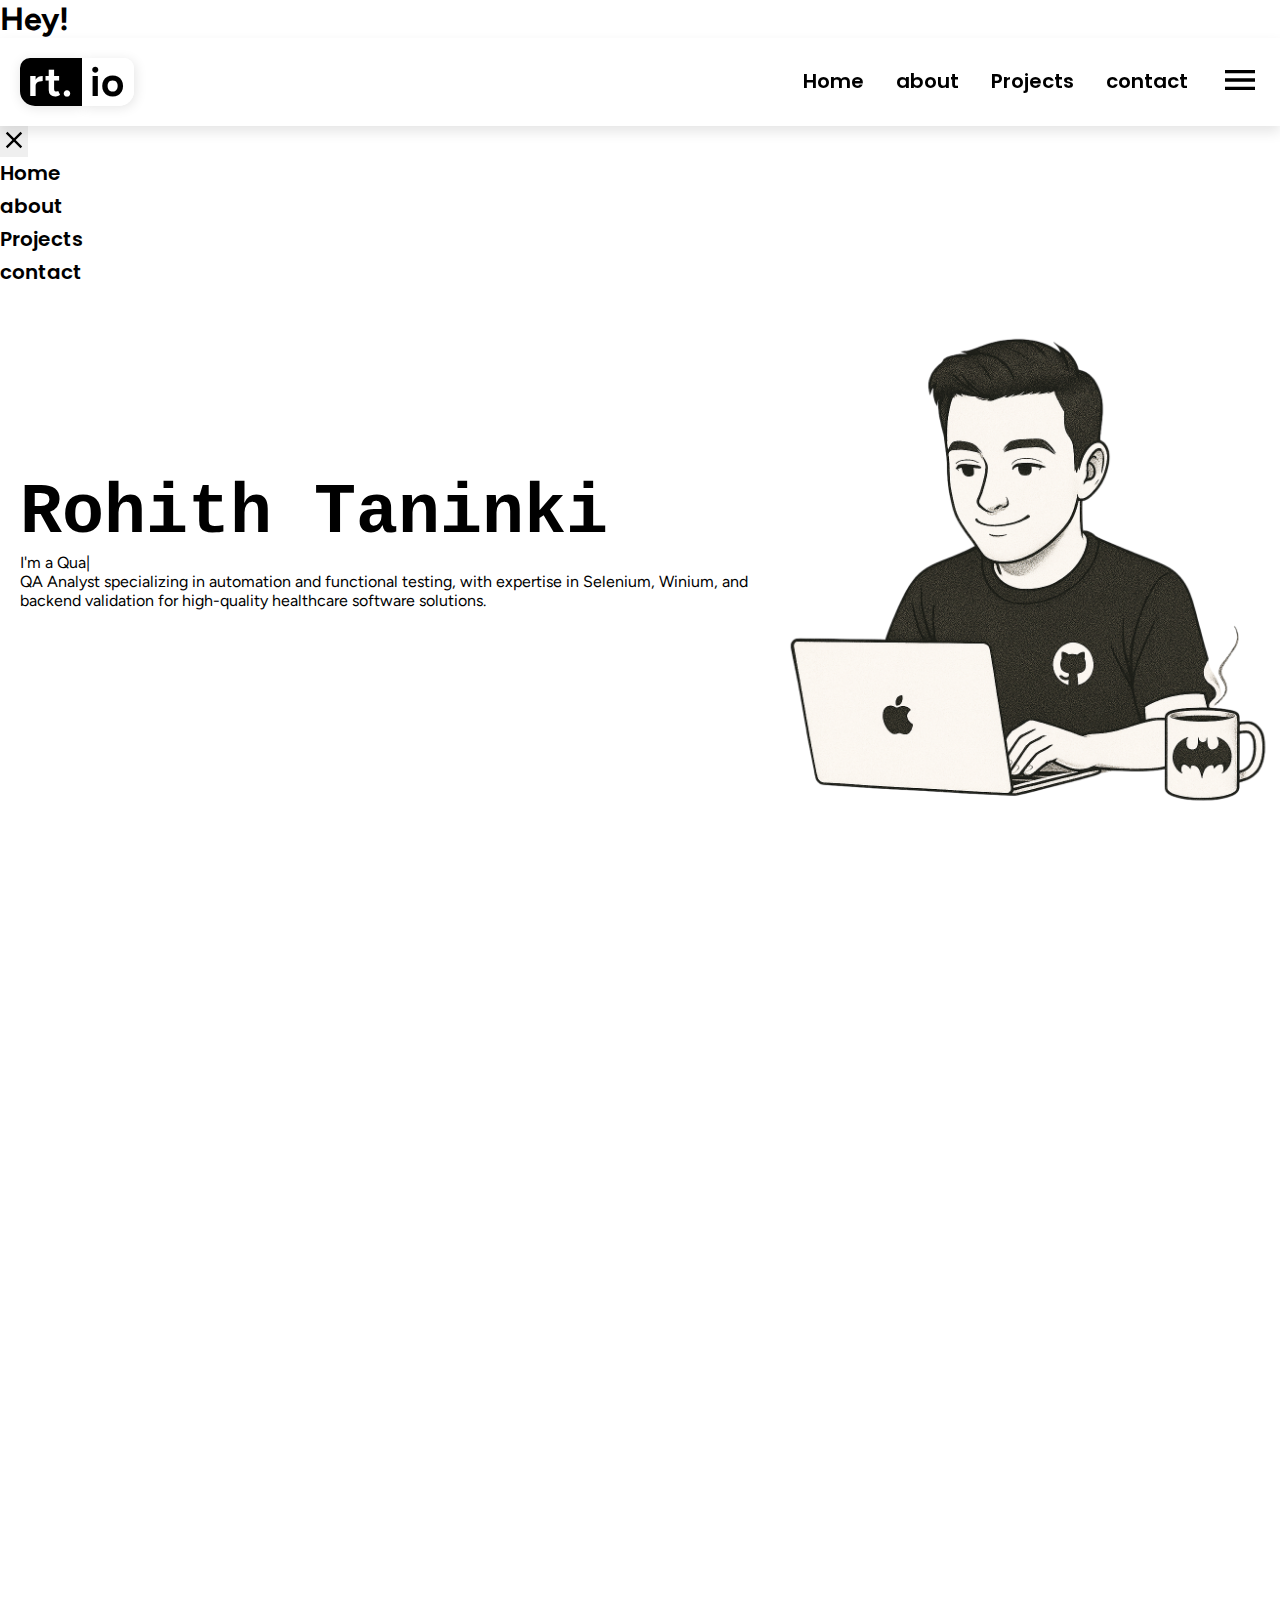
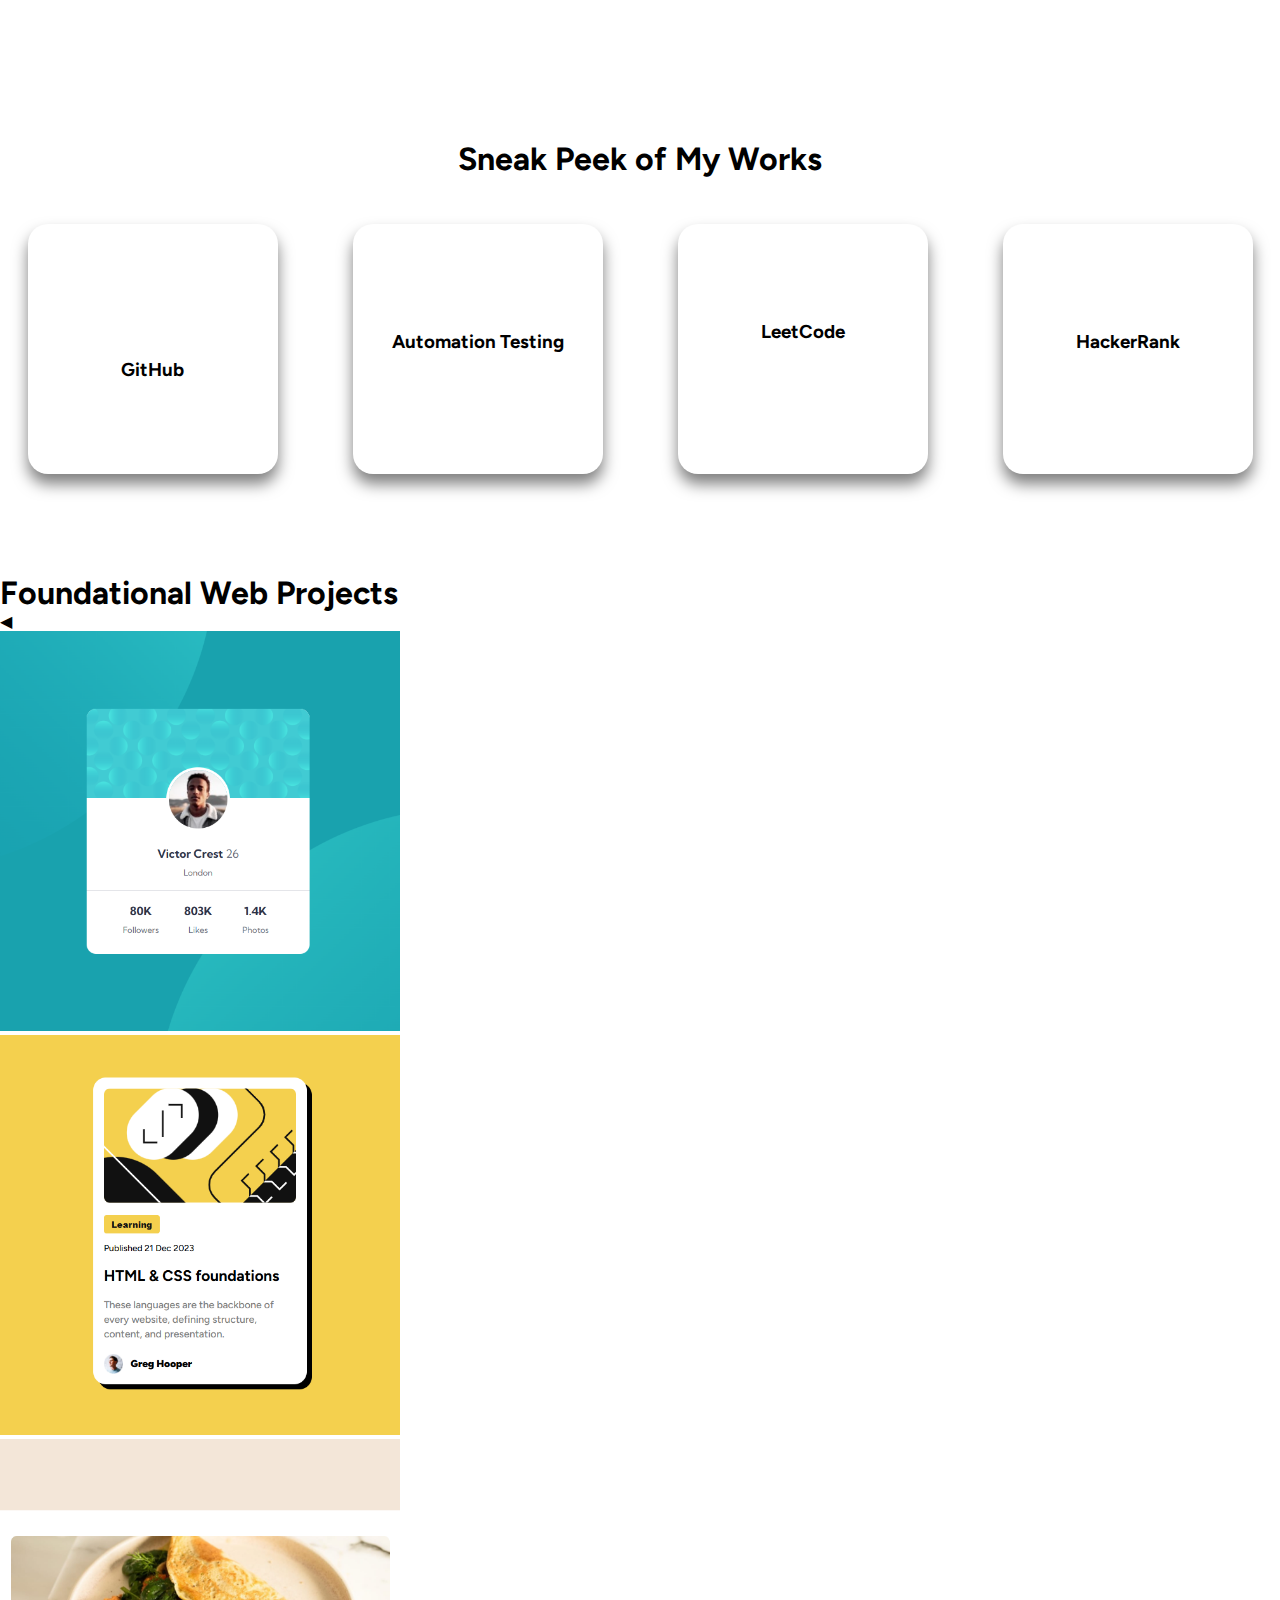
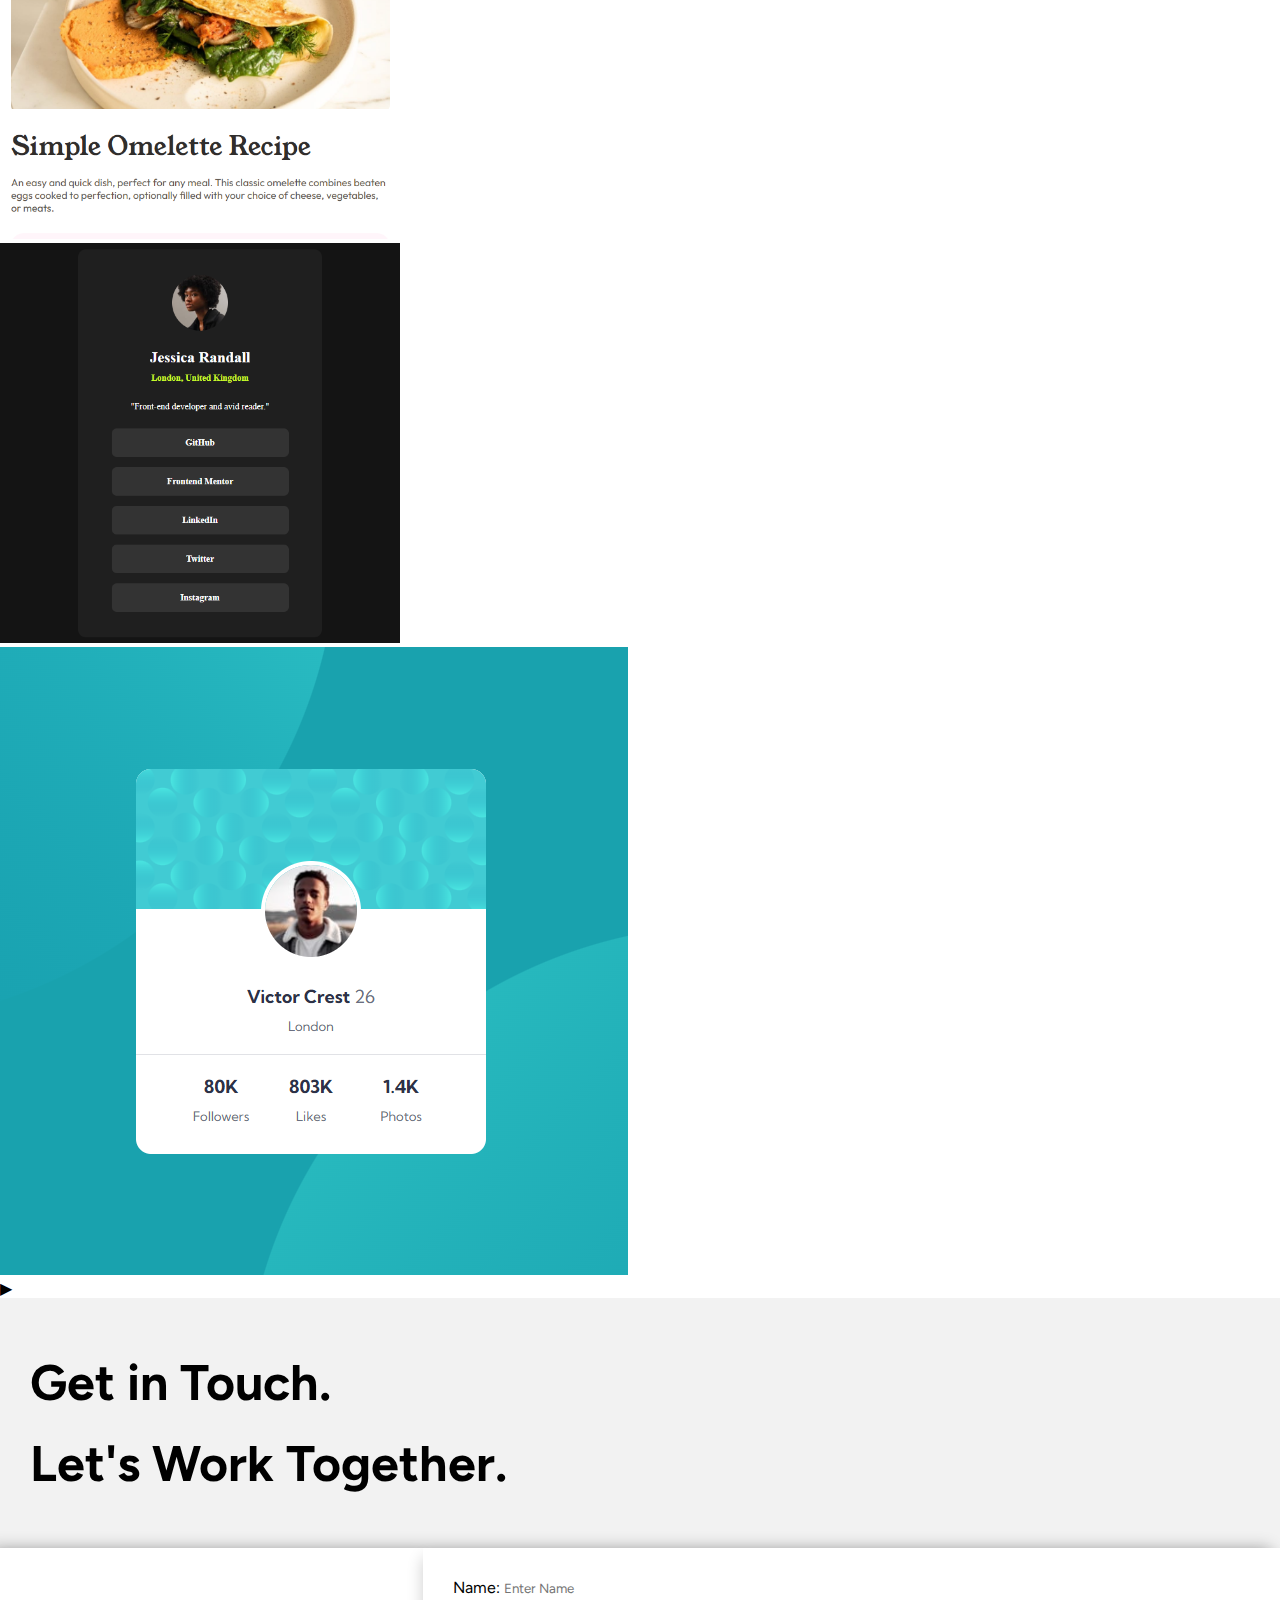
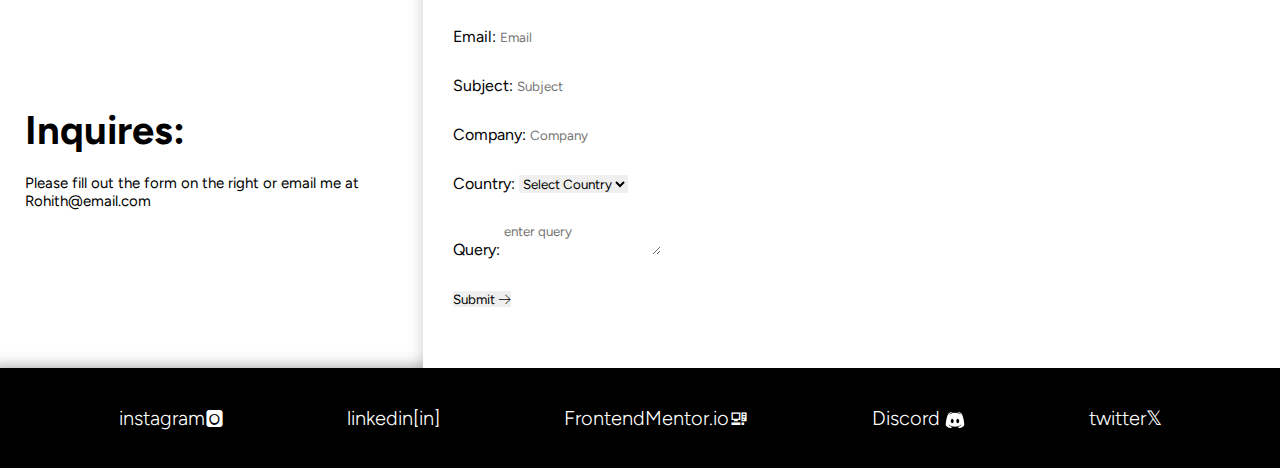
<file: index.html>
<!DOCTYPE html>
<html lang="en">

<head>
    <meta charset="UTF-8">
    <meta name="viewport" content="width=device-width, initial-scale=1.0">
    <title>rt.io</title>
    <link rel="shortcut icon" href="RT-1.ico" type="image/x-icon">
    <link rel="stylesheet" href="style.css">
    <script src="app.js"></script>
    <link rel="preload" as="image" href="pexels-pixabay-33545.jpg">
</head>

<body>
    <div class="introk">
        <div class="introka">
            <h1 class="introtext"></h1>
            <h1 class="introtext1"></h1>
        </div>
    </div>
    <div class="mainhead">
            <!-- <div class="introa">
        </div>
        <div class="introb">
        </div>
        <a href="#" class="rta">
            <H1><span class="name">rt.</span><span class="io">io</span></H1>
        </a> -->
        </div>
        <div class="header">
            <div class="lefth">
                <a href="#" class="rt">
                    <H1><span class="name">rt.</span><span class="io">io</span></H1>
                </a>
            </div>
            <div class="righth">
                <div class="home">
                    <div class="h-a"><a href="#" class="home1">Home</a></div>
                    <div class="h-b"></div>
                </div>
                <div class="about">
                    <div class="h-a"> <a href="#" class="about11">about</a></div>
                    <div class="h-b"></div>
                </div>
                <div class="pf">
                    <div class="h-a"><a href="#" class="pf1">Projects</a></div>
                    <div class="h-b"></div>
                </div>
                <div class="contact">
                    <div class="h-a"><a href="#" class="contact1">contact</a></div>
                    <div class="h-b"></div>
                </div>
                <div class="toggle" onclick="showSlideBar()">
                    <svg xmlns="http://www.w3.org/2000/svg" height="40px" viewBox="0 -960 960 960" width="40px"
                        fill="#E0000">
                        <path d="M120-240v-80h720v80H120Zm0-200v-80h720v80H120Zm0-200v-80h720v80H120Z" />
                    </svg>
                </div>
            </div>
        </div>

    </div>
    <div class="righthexp">
        <div class="close">
            <button class="close" onclick="closeSlideBar()">
                <svg xmlns="http://www.w3.org/2000/svg" height="28px" viewBox="0 -960 960 960" width="28px"
                    fill="#E0000">
                    <path
                        d="m256-200-56-56 224-224-224-224 56-56 224 224 224-224 56 56-224 224 224 224-56 56-224-224-224 224Z" />
                </svg></button>
        </div>
        <div class="home1q">
            <div class="h-a"><a href="#" class="home1">Home</a></div>
            <div class="h-b"></div>
        </div>
        <div class="about11q">
            <div class="h-a"> <a href="#" class="about11">about</a></div>
            <div class="h-b"></div>
        </div>
        <div class="pf1q">
            <div class="h-a"><a href="#" class="pf1">Projects</a></div>
            <div class="h-b"></div>
        </div>
        <div class="contact1q">
            <div class="h-a"><a href="#" class="contact1">contact</a></div>
            <div class="h-b"></div>
        </div>
    </div>
    <div class="con1">
        <div class="con">
            <div class="name">
                <H1>Rohith Taninki</H1>
            </div>
            <div class="role">
                <p>I'm a<span class="typed-text"></span><span class="cursor">|</span></p>
            </div>
            <div class="desc">
                <p>
                    QA Analyst specializing in automation and functional testing, with expertise in Selenium, Winium,
                    and backend validation for high-quality healthcare software solutions.
                </p>
                <!-- <p>
                    repudiandae dolore illum nisi,ad repellat, eaque est? Necessitatibus magni ducimus
                </p>
                <p>
                    hic ratione impedit
                    exercitationem quibusdam?
                </p> -->
            </div>
        </div>
        <div class="con2">
            <img src="avatar2.png" alt="ava" class="img232">
        </div>
    </div>
    <!-- <div class="m">
        <button class="music">
            <span class="music1">🎵</span>
            <span class="nomusic">🔇</span>
        </button>
    </div>
    </span></button>
    <audio pause onclick="click" autoplay>
        <source src="Sunshine.mp3" type="audio/mp3">
    </audio> -->
    <div class="centerwrap">
        <div class="con3">
            <div class="about1">
                <div class="a12">
                    <div class="a121">
                        <img src="img12.png" alt="img12" class="img12">
                    </div>
                    <div class="a122">
                        <ul>
                            <li><b>Name : </b> Rohith T</li>
                            <li><b>Profile : </b> SDET </li>
                            <li><b>Email : </b> Rohith@email.com</li>
                            <li><b>Phone : </b> 99999999</li>
                        </ul>
                    </div>
                </div>
                <div class="a13">
                    <H2>Skills</H2>
                    <ul>
                        <ul class="skills">
                            <li class="c1">
                                <div class="s1">Java</div>
                                <div class="bar">
                                    <div class="fill java" style="--target-width: 80%"></div>
                                </div>
                            </li>
                            <li class="c1">
                                <div class="s1">Web Dev</div>
                                <div class="bar">
                                    <div class="fill web" style="--target-width: 65%"></div>
                                </div>
                            </li>
                            <li class="c1">
                                <div class="s1">AWS</div>
                                <div class="bar">
                                    <div class="fill aws" style="--target-width: 55%"></div>
                                </div>
                            </li>
                            <li class="c1">
                                <div class="s1">Python</div>
                                <div class="bar">
                                    <div class="fill python" style="--target-width: 60%"></div>
                                </div>
                            </li>
                            <li class="c1">
                                <div class="s1">Selenium</div>
                                <div class="bar">
                                    <div class="fill sel" style="--target-width: 70%"></div>
                                </div>
                            </li>
                        </ul>
                    </ul>
                </div>
            </div>
            <div class="about2">
                <div class="a2h">
                    <h2>About Me</h2>
                </div>
                <div class="a2details">
                    <p>Lorem ipsum dolor sit amet, consectetur adipiscing elit. Donec auctor enim neque, quis ornare elit pharetra id. Sed risus enim, porta ac felis id, convallis volutpat ex. Curabitur porta orci vitae dictum tincidunt. Sed condimentum et quam placerat iaculis. Maecenas neque sapien, interdum vel nunc vitae, tincidunt euismod risus. Etiam dolor nisi, ultrices id velit non, blandit efficitur justo. Nulla et faucibus magna, vel semper nibh. Quisque elementum tortor vitae arcu elementum condimentum. Quisque gravida ornare velit ac tempor. Fusce diam nunc, sollicitudin et nisl vel, lobortis rhoncus erat. Curabitur turpis augue, gravida sed felis eget, congue aliquam dolor.

Morbi quam tellus, elementum nec mauris quis, tristique pretium massa. Proin vulputate augue velit, eu posuere lectus lacinia vitae. Quisque urna mi, vehicula nec tempus sit amet, ultrices sed eros. Ut velit purus, ullamcorper et sapien non, molestie finibus ligula. Vestibulum tempus id velit sit amet rhoncus. Nam non magna non eros facilisis posuere. Phasellus pellentesque nisi tempus nunc volutpat cursus. Ut placerat vel ex id facilisis. Fusce nec lacinia odio, cursus dapibus purus. Vivamus pretium nec lacus ut venenatis. Nullam tristique condimentum ante non rutrum. Nullam a odio ut quam condimentum sagittis at at arcu. Nam sollicitudin viverra nisl, sed rhoncus quam rhoncus vel.</p>
                    <br>
                    <p>
                        My portfolio reflects a mix of real-time project work and personal upskilling initiatives. Each
                        project,certication showcases my problem-solving mindset, detail-oriented approach, and drive to
                        continuously evolve as a Quality Engineer.
                    </p>
                </div>
            </div>
        </div>
    </div>
    <!-- <div class="resume">
        <div class="headresume"><H2>Resume</H2>
        <br><p>Lorem ipsum dolor sit amet consectetur adipisicing.</p>
        </div>
        <div class="mid">
            <div class="mid1">
                <p> Lorem ipsum dolor sit amet consectetur adipisicing elit. Aperiam aliquid harum maxime molestias magnam itaque saepe veritatis id ut accusantium perspiciatis labore aliquam autem, magni necessitatibus et doloremque inventore quidem. </p>
            </div>
            <div class="mid2">
                <p>Lorem ipsum dolor sit amet consectetur adipisicing elit. Cum corporis mollitia corrupti tempore laudantium veniam magnam aut aliquam voluptas perspiciatis ad eius veritatis, sequi doloribus quibusdam consectetur a atque obcaecati!</p>
            </div>
        </div> -->
    </div>
    <div class="doing">
        <h1>Sneak Peek of My Works</h1>
    </div>
    <div class="works">
        <a href="https://github.com/Rohith218?tab=repositories" target="_blank">
            <div class="ablock">
                <h3>GitHub</h3>
                <p class="w1">
                    Check out my GitHub Account.</p>
            </div>
        </a>
        <a href="https://github.com/Rohith218/E_Commerce_Testing" target="_blank">
            <div class="bblock">
                <h3>Automation Testing</h2>
                    <p class="w1">
                        Explore my hands-on automation projects showcasing real-time test execution
                    </p>
            </div>
        </a>
        <a href="https://leetcode.com/u/Rohith600673/" target="_blank">
            <div class="cblock">
                <h3>LeetCode</h2>
                    <p class="w1">
                        Solved over 150 LeetCode problems, reflecting my consistent interest in problem-solving and
                        coding.
                        Navigate to my LeetCode profile.
                    </p>
            </div>
        </a>
        <a href="https://www.hackerrank.com/profile/Rohithtaninki01" target="_blank">
            <div class="dblock">
                <h3>HackerRank</h2>
                    <p class="w1">
                        Certified by HackerRank in technical areas including Problem Solving and SQL.
                        Explore my certifications here.
                    </p>
            </div>
        </a>
    </div>
    <div class="wpagehead">
        <div class="whead">
            <h1>Foundational Web Projects</h1>
        </div>
        <div class="webpages">
            <div class="bleft">◀</div>
            <div class="p1">
                <a href="https://rohith218.github.io/profile-card-fem/" target="_blank"><img src="./p1.png" alt=""></a>
            </div>
            <div class="p2"><a href="https://rohith218.github.io/Blog-Preview/" target="_blank"><img src="./p2.png"
                        alt=""></a></div>
            <div class="p3"><a href="https://rohith218.github.io/Recipe-page/" target="_blank"><img src="./p3.png"
                        alt=""></a></div>
            <div class="p4"><a href="https://social-links-profile123.netlify.app/" target="_blank"><img src="./p4.png"
                        alt=""></a></div>
            <div class="p5"><a href="https://rohith218.github.io/profile-card-fem/" target="_blank"><img src="p1.png"
                        alt=""></a></div>
            <div class="bright">▶</div>
        </div>
    </div>
    <div class="inq">
        <div class="c1111">
            <h4>Get in Touch.</h4>
            <h4>Let's Work Together.</h4>
        </div>
        <div class="c21">
            <div class="c211">
                <h3>Inquires:</h3>
                <p class="c211p">
                    Please fill out the form on the right or email me at
                    Rohith@email.com
                </p>
            </div>
            <div class="c212">
                <form action="https://api.web3forms.com/submit" method="POST">
                    <input type="hidden" name="access_key" value="37c6fa56-dd09-4ba2-afe3-ac3a3e678de8">
                    <div class="form-group">
                        <label for="name">Name:</label>
                        <input type="text" placeholder="Enter Name" id="name" name="name" required>
                    </div>
                    <div class="form-group">
                        <label for="email">Email:</label>
                        <!-- <input type="text" placeholder="Email"> -->
                        <input type="email" name="Email" placeholder="Email" id="Email" required>
                    </div>
                    <div class="form-group">
                        <label for="Subject">Subject:</label>
                        <input type="text" placeholder="Subject" id="Subject" name="Subject">
                    </div>
                    <div class="form-group">
                        <label for="Company: ">Company:</label>
                        <input type="text" placeholder="Company" id="Company" name="Company">
                    </div>
                    <div class="form-group">
                        <label for="Country"> Country:</label>
                        <select name="Country" id="Country" required>
                            <option value="" class="s12" disabled selected>Select Country</option>
                            <option value="India">India</option>
                            <option value="USA">USA</option>
                            <option value="Canada">Canada</option>
                        </select>
                    </div>
                    <div class="form-group">
                        <label for="Query:">Query:</label>
                        <textarea name="Query" id="Query" placeholder="enter query"></textarea>
                    </div>
                    <div class="form-group" id="sbutton">
                        <!-- <input type="button" value="Submit 🡢"> -->
                        <button type="submit" id="sbutton">Submit 🡢</button>
                    </div>
                </form>
            </div>
        </div>
    </div>
    <!-- <div class="projects">
        <div class="p1">
            <a href="https://rohith218.github.io/profile-card-fem/"><img src="./p1.png" alt=""></a>
        </div>
        <div class="p2"><a href="https://rohith218.github.io/Blog-Preview/"><img src="./p2.png" alt=""></a></div>
        <div class="p3"><a href="https://rohith218.github.io/Recipe-page/"><img src="./p3.png" alt=""></a></div>
        <div class="p4"><a href="https://social-links-profile123.netlify.app/"><img src="./p4.png" alt=""></a></div>
    </div>  -->
    <div class="footer">
        <div class="insta"><a href="https://www.instagram.com/rohith_taninki/"
                target="/_blank">instagram<span>🅾</span></a></div>
        <div class="link"><a href="https://www.linkedin.com/in/rohith-t-9248311a0/"
                target="/_blank">linkedin<span>[in]</span></a>
        </div>
        <div class="twit"><a href="https://www.frontendmentor.io/profile/Rohith218"
                target="/_blank">FrontendMentor.io<span>🖳</span></a></div>
        <div class="dis"><a href="https://www.Discord.com/" target="/_blank">Discord<span> <img src="./dc.jpg"
                        alt="Discord" style="width: 1em; height: 1em; vertical-align: middle;"></span></a></div>
        <div class="twit"><a href="https://x.com" target="/_blank">twitter<span>𝕏</span></a></div>
    </div>
</body>


</html>
</file>
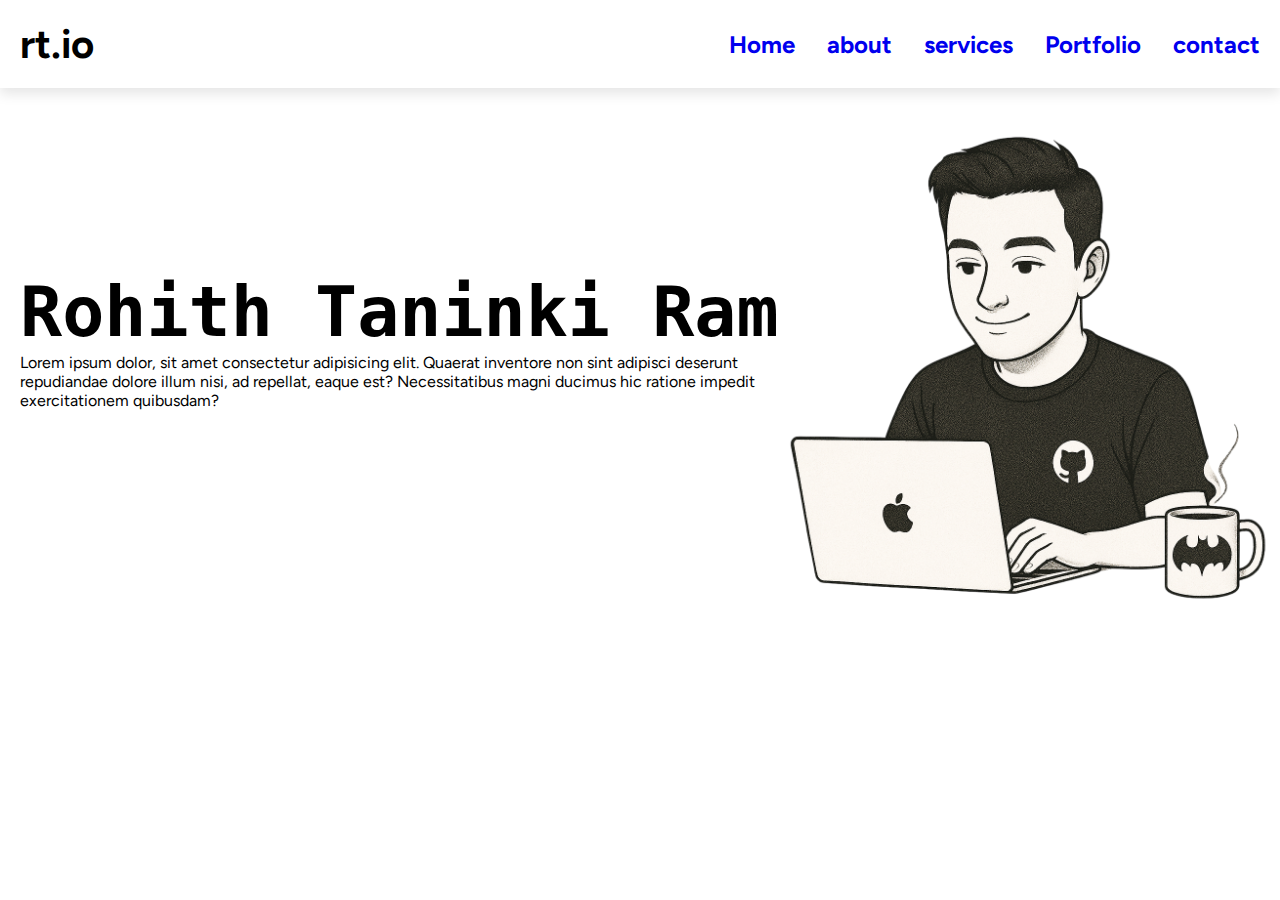
<file: about.html>
<!DOCTYPE html>
<html lang="en">

<head>
    <meta charset="UTF-8">
    <meta name="viewport" content="width=device-width, initial-scale=1.0">
    <title>rt.io/about</title>
    <link rel="shortcut icon" href="RT-1.ico" type="image/x-icon">
    <link rel="stylesheet" href="style.css">
</head>

<body>
    <div class="header">
        <div class="lefth">
            <a href="#" class="rt">
                <H1><span class="c">rt.</span><span class="b">io</span></H1>
            </a>
        </div>
        <div class="righth">
            <a href="/index.html" class="home">
                <h2>Home</h2>
            </a>
            <a href="/about.html" class="about">
                <h2>about</h2>
            </a>
            <a href="#" class="services">
                <h2>services</h2>
            </a>
            <a href="#" class="pf">
                <h2>Portfolio</h2>
            </a>
            <a href="#" class="contact">
                <h2>contact</h2>
            </a>
        </div>
    </div>
    <div class="con1">
        <div class="con">
            <div class="name">
                <H1>Rohith Taninki Ram</H1>
            </div>
            <div class="desc">
                Lorem ipsum dolor, sit amet consectetur adipisicing elit.
                 Quaerat inventore non sint adipisci deserunt <br>
                repudiandae dolore illum nisi,
                 ad repellat, eaque est? Necessitatibus magni ducimus hic ratione impedit <br>
                exercitationem quibusdam?
            </div>
        </div>
        <div class="con2">
            <img src="avatar2.png" alt="ava">
        </div>
    </div>
</body>
</html>
</file>
<file: style.css>
@import url('https://fonts.googleapis.com/css2?family=Figtree:ital,wght@0,300..900;1,300..900&family=Rubik:ital,wght@0,300..900;1,300..900&display=swap');
@import url('https://fonts.googleapis.com/css2?family=Montserrat:wght@500;600;700&display=swap');
@import url('https://fonts.googleapis.com/css2?family=Poppins:wght@500;600;700&display=swap');

* {
    margin: 0;
    padding: 0;
    border: 0;
    box-sizing: border-box;
    font-family: "Figtree", sans-serif;
}

.header {
    /* width: 100vw; */
    display: flex;
    justify-content: space-between;
    position: sticky;
    top: 0;
    z-index: 1000;
    background-color: white;
    box-shadow: 0 6px 12px rgba(0, 0, 0, 0.1);
    flex-wrap: wrap;
}

.righth,
.lefth {
    display: flex;
    flex-direction: row;
    padding: 20px 20px;
    flex-wrap: wrap;
}

.righth {
    align-items: center;
    gap: 32px;
}

.home1,
.about11,
.services1,
.pf1,
.contact1 {
    color: black;
    font-size: 20px;
    font-weight: 600;
    font-family: 'Poppins', sans-serif;
}

.h-b {
    width: 0%;
    height: 3px;
    background-color: black;
    opacity: 0;
}

.home:hover .h-b,
.about:hover .h-b,
.services:hover .h-b,
.pf:hover .h-b,
.contact:hover .h-b {
    animation: line 0.5s ease forwards;
}

@keyframes line {
    to {
        opacity: 1;
        width: 100%;
    }
}

.rt {
    color: black;
    font-size: 20px;
}

.rt .name,
.rt .io {
    background-color: black;
    color: white;
    padding: 0px 8px 0px 8px;
    border-radius: 10px 0px 0px 15px;
    letter-spacing: 1.5px;
    box-shadow: 0 2px 12px rgba(0, 0, 0, 0.1);
    transition: background-color 0.9s ease, color 0.9s ease;
}

.rt:hover .name {
    background-color: white;
    color: black;
}

.rt .io {
    border-radius: 0px 10px 15px 0px;
    background-color: white;
    color: black;
    box-shadow: 2px 2px 12px rgba(0, 0, 0, 0.1);
}

.rt:hover .io {
    background-color: black;
    color: white;
}

a {
    text-decoration: none;
}

.con {
    display: flex;
    flex-direction: column;
    justify-content: center;
    flex: 2;
    margin-left: 20px;
}

.con2 {
    flex: 1;
}

.con .name h1 {
    font-size: 70px;
    font-family: 'Roboto Mono', monospace;
}

.con1 {
    display: flex;
    flex-direction: row;
}

.con2 img {
    position: relative;
    top: 40px;
    height: 500px;
    width: 500px;
}

.centerwrap {
    display: flex;
    height: 100vh;
    justify-content: center;
    align-items: center;
}

.con3 {
    display: flex;
    flex-direction: row;
    height: auto;
    width: 1050px;
    box-shadow: 0 10px 15px rgba(0, 0, 0, 0.5);
}

.img12 {
    height: 200px;
    width: 200px;
    border-radius: 100%;
}

.about1,
.about2 {
    padding: 20px 20px;
    flex: 1;
}

.about1 {
    display: flex;
    flex-direction: column;
}

.a2h {
    padding-bottom: 20px;
}

.a121,
.a122 {
    padding: 10px;
}

.a12 {
    display: flex;
    flex-direction: row;
}

.a122 {
    padding: 40px 0px 40px 10px;
}

ul {
    list-style: none;
    line-height: 30px;
}

.a13 {
    padding-top: 20px;
    padding-left: 20px;
}

.a13 h3 {
    padding-bottom: 10px;
}

.a2h h2 {
    display: inline-block;
    border-bottom: 3px solid black;
}


.a13 {
    font-family: sans-serif;
}

.skills li {
    margin-bottom: 10px;
    font-weight: bold;
    font-size: 16px;
}

.bar {
    height: 8px;
    width: 70%;
    background-color: #e0e0e0;
    border-radius: 5px;
    margin-top: 6px;
    overflow: hidden;
}

.centerwrap {
    opacity: 0;
    transform: translateY(100px);

}

.centerwrap.active {
    animation: slideInUp 1s ease-out forwards;
}

@keyframes slideInUp {
    to {
        opacity: 1;
        transform: translateY(0);
    }
}

.fill {
    height: 100%;
    background-color: black;
    width: 0%;
    transition: width 0.3s ease;
    border-radius: 5px;
}

.fill.active {
    animation: fillAnim 2s ease forwards;
}

/* Different widths based on skill level
.java    { width: 85%; }
.web     { width: 65%; }
.aws     { width: 60%; }
.python  { width: 70%; }
.sel  { width: 75%; } */

@keyframes fillAnim {
    to {
        width: var(--target-width);
    }
}

.a2details p {
    /* max-height: 550px; */
    overflow: hidden;
}

.c1 {
    display: flex;
    /* flex-direction: row; */
    align-items: center;
}

.s1 {
    display: flex;
    flex: 1;
}

.resume {
    margin-top: 45px;
    display: flex;
    justify-content: center;
    align-items: center;
    flex-direction: column;
    border: 2px solid red;
}

.headresume {
    justify-content: center;
    align-items: center;
}

.mid {
    display: flex;
    flex-direction: row;
}

.resume {
    opacity: 0;
    transform: translateY(100px);
    animation: slidein 1s ease-out forwards;
}

@keyframes slidein {
    to {
        transform: translateY(0);
        opacity: 1;
    }
}

.works {
    margin-top: 45px;
    display: flex;
    flex-direction: row;
    justify-content: space-around;
    align-items: center;
    margin-bottom: 100px;
    gap: 20px;
}

.ablock,
.bblock,
.cblock,
.dblock {
    height: 250px;
    width: 250px;
    overflow: hidden;
    border-radius: 20px;
    padding: 10px;
    display: flex;
    justify-content: center;
    align-items: center;
    flex-direction: column;
    gap: 20px;
    box-shadow: 0 10px 15px rgba(0, 0, 0, 0.5);
    transition: background-color 0.7s ease, color 0.7s ease, box-shadow 0.7s ease;
}

.ablock h3,
.bblock h3,
.cblock h3,
.dblock h3 {
    transform: translateY(40px);
    transition: opacity 0.5s ease, transform 0.5s ease;
}

.ablock p,
.bblock p,
.cblock p,
.dblock p {
    opacity: 0;
    transform: translateY(20px);
    transition: opacity 0.5s ease, transform 0.5s ease;
}

.ablock:hover,
.bblock:hover,
.cblock:hover,
.dblock:hover {
    background-color: black;
    color: white;
    box-shadow: 0px 10px 15px grey;
}

.ablock:hover h3,
.bblock:hover h3,
.cblock:hover h3,
.dblock:hover h3,
.ablock:hover p,
.bblock:hover p,
.cblock:hover p,
.dblock:hover p {
    opacity: 1;
    transform: translateY(0);
}

.doing {
    margin-top: 45px;
    display: flex;
    justify-content: center;
    align-items: center;
    height: 40px;
    max-width: auto;
    font-family: 'Unbounded', sans-serif;
}

.works {
    /* width: 100vw; */
    /* overflow: hidden;
    padding: 20px 0px; */
    flex-wrap: wrap;
}

.works a {
    text-decoration: none;
    color: black;
}

.c1111 {
    height: 250px;
    align-content: center;
    padding-left: 30px;
    font-size: 50px;
    background-color: rgba(192, 192, 192, 0.2);
    transition: background-color 0.5s ease-in, color 0.5s ease-in;
}

.c1111 h4 {
    margin: 20px 0px;
}

.c21 {
    display: flex;
    flex-direction: row;
    box-shadow: -10px 0 15px rgba(0, 0, 0, 0.3);
}

.c212 {
    display: flex;
    flex-direction: column;
    flex-wrap: wrap;
}

.c212 .form-group {
    margin-bottom: 30px;
}

.c211 h3 {
    margin-bottom: 20px;
    font-size: 40px;
}

.c211 {
    flex: 1;
    display: flex;
    flex-direction: column;
    justify-content: center;
    font-size: 15px;
    padding-left: 25px;
    box-shadow: 0 10px 15px rgba(0, 0, 0, 0.2);
}

.c212 {
    flex: 2;
    padding: 30px;
    background-color: white;
    font-family: Arial, sans-serif;
    box-shadow: 0 10px 15px rgba(0, 0, 0, 0.2);
    /* padding-bottom: 100px; */
}

.footer {
    /* margin-top: 20px; */
    height: 100px;
    width: 100%;
    display: flex;
    justify-content: space-evenly;
    align-items: center;
    box-shadow: -10px 0 15px rgba(0, 0, 0, 0.4);
    font-size: 20px;
    font-weight: 300;
    background-color: black;
    /* Add this */
}

.footer div a {
    color: white;
    padding: 4px;
    border-radius: 8px;
    border: 1px solid transparent;
    transition: border 0.5s ease, border-radius 0.5s ease 1s;
}

.insta:hover a,
.link:hover a,
.fac:hover a,
.twit:hover a,
.dis:hover a {
    border-radius: 8px;
    border: 1px solid white;
    cursor: pointer;
    box-shadow: 2px 2px 6px rgba(255, 255, 255, 0.8);
}

.projects {
    margin-top: 20px;
    display: flex;
    max-width: 100vw;
    overflow-x: hidden;
    gap: 0px;
}

.p1,
.p2,
.p3,
.p4 {
    display: flex;
    flex-direction: row;
    flex: 1;
}

.p1 img,
.p2 img,
.p3 img,
.p4 img {
    width: 400px;
    height: 400px;
}

@media screen and (min-width:641px) and (max-width:800px) {
    * {
        transition: all 5s ease forwards;
    }

    .con2 img {
        position: relative;
        top: 40px;
        height: 350px;
        width: 350px;
    }

    .con .name h1 {
        font-size: 35px;
    }

    .con .desc p {
        font-size: 15px;
    }

    .about1 {
        display: flex;
        flex-direction: row;
    }

    .con3 {
        display: flex;
        flex-direction: column;
    }

    .a12 {
        display: flex;
        flex-direction: column;
    }

    .footer {
        height: 100px;
        width: 100%;
        display: flex;
        justify-content: space-evenly;
        align-items: center;
        box-shadow: -10px 0 15px rgba(0, 0, 0, 0.4);
        font-size: 15px;
        font-weight: 300;
        background-color: black;
    }

    .c21 {
        display: flex;
        flex-direction: column;
    }

    .c1111 {
        height: 250px;
        align-content: center;
        padding-left: 20px;
        font-size: 25px;
        background-color: rgba(192, 192, 192, 0.2);
    }

    .c211p {
        display: none;
    }
}

@media screen and (min-width: 250px) and (max-width: 640px) {
    * {
        transition: all 0.1s ease forwards;
    }


    .home,
    .about,
    .services,
    .pf,
    .contact {
        display: none;
    }

    .toggle {
        display: flex;
        flex-direction: column;
        gap: 7px;
        padding: 8px;
        border: 3px solid transparent;
        border-radius: 12px;
        transition: border 0.3s ease, box-shadow 0.3s ease;
    }

    .toggle:hover {
        cursor: pointer;
        border-color: rgba(0, 0, 0, 1);
        box-shadow: 0 10px 15px rgba(0, 0, 0, 0.2);
    }

    .toggle span {
        width: 32px;
        height: 3px;
        background-color: black;
        border-radius: 105px;
    }

    .con2 img {
        position: relative;
        top: 40px;
        height: 250px;
        width: 250px;
    }

    .con .name h1 {
        font-size: 35px;
    }

    .about1 {
        display: flex;
        flex-direction: row;
    }

    .con3 {
        display: flex;
        flex-direction: column;
    }

    .a12 {
        display: flex;
        flex-direction: column;
    }

    .footer {
        height: 100px;
        width: 100%;
        display: flex;
        justify-content: space-evenly;
        align-items: center;
        box-shadow: -10px 0 15px rgba(0, 0, 0, 0.4);
        font-size: 10px;
        font-weight: 300;
        background-color: black;
    }

    .c21 {
        display: flex;
        flex-direction: column;
    }

    .c1111 {
        height: 250px;
        align-content: center;
        padding-left: 15px;
        font-size: 25px;
        background-color: rgba(192, 192, 192, 0.2);
    }

    .c211p {
        display: none;
    }
}
</file>
